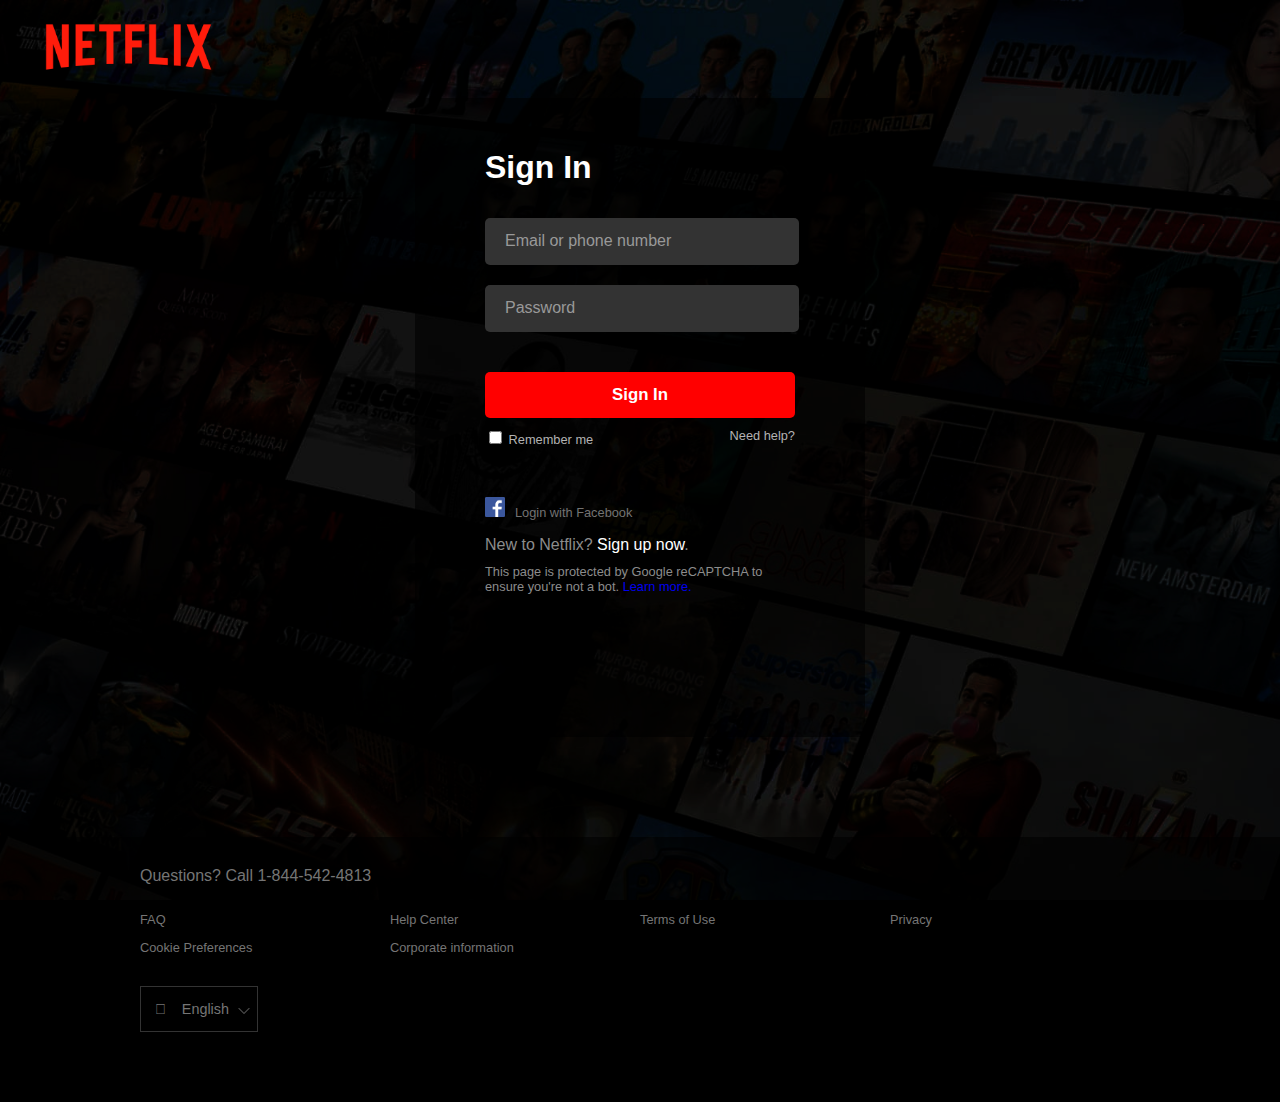
<file: static/assets/login/index.html>
<!DOCTYPE html>
<html lang="en">
<head>
    <meta charset="UTF-8">
    <meta http-equiv="X-UA-Compatible" content="IE=edge">
    <meta name="viewport" content="width=device-width, initial-scale=1.0">
    <link rel="stylesheet" href="https://cdnjs.cloudflare.com/ajax/libs/font-awesome/5.15.3/css/all.min.css" integrity="sha512-iBBXm8fW90+nuLcSKlbmrPcLa0OT92xO1BIsZ+ywDWZCvqsWgccV3gFoRBv0z+8dLJgyAHIhR35VZc2oM/gI1w==" crossorigin="anonymous" />
    <link rel="stylesheet" href="style/style.css">
    <link rel="icon" href="img/logo.png">
    <title>Netflix</title>
    
</head>
<body>
    <div class="upper">
        <div class="logo">
            <a href="#">
                <img src="img/Netflix-Logo.png" class="img-logo"/>
            </a>
        </div>
        <div class="login-div">
            <form class="login">
                <h1>Sign In</h1>
                <div class="input-text">
                    <input type="text" id="inputEmail" name="email" placeholder="Email or phone number" onfocus="inputOnFocus(this)" onblur="inputOnBlur(this)"/>
                    <div class="warning-input" id="warningEmail">
                        Please enter a valid email or phone number.
                    </div>
                </div>
                
                <div class="input-text">
                    <input type="password" id="inputPassword" name="password" placeholder="Password" onfocus="inputOnFocus(this)" onblur="inputOnBlur(this)"/>
                    <div class="warning-input" id="warningPassword">
                        Your password must contain between 4 and 60 characters.
                    </div>
                </div>
                
                <div>
                    <button class="signin-button">Sign In</button>
                </div>
                <div class="remember-flex">
                    <div>
                        <input type="checkbox">
                        <label class="color_text">Remember me</label>
                    </div>
                    <div class="help">
                        <a class="color_text" href="#">Need help?</a>
                    </div>
                </div>
                <div class="login-face">
                    <img src="img/fb-icon.png" height="20"/><a href="#" class="color_link log_face">Login with Facebook</a>
                </div>
                <div class="new-members">
                    New to Netflix? <a href="#" class="signup-link">Sign up now</a>.
                </div>
                <div class="protection color_link help">
                    This page is protected by Google reCAPTCHA to ensure you're not a bot. <a href="#">Learn more.</a>
                </div>
            </form>
        </div>
    </div>
    <div class="bottom">
        <div class="bottom-width">
            Questions? Call <a href="tel:1-844-542-4813" class="tel-link">1-844-542-4813</a>
            <div>
                <ul class="bottom-flex">
                    <li class="list-bottom">
                        <a href="#" class="link-bottom">
                            FAQ
                        </a>
                    </li>
                    <li class="list-bottom">
                        <a href="#" class="link-bottom">
                            Help Center
                        </a>
                    </li>
                    <li class="list-bottom">
                        <a href="#" class="link-bottom">
                            Terms of Use
                        </a>
                    </li>
                    <li class="list-bottom">
                        <a href="#" class="link-bottom">
                            Privacy
                        </a>
                    </li>
                    <li class="list-bottom">
                        <a href="#" class="link-bottom">
                            Cookie Preferences
                        </a>
                    </li>
                    <li class="list-bottom">
                        <a href="#" class="link-bottom">
                            Corporate information
                        </a>
                    </li>
                </ul>
            </div>
            <div>
                <select class="fa select-language">
                    <option> &#xf0ac; &nbsp;&nbsp;&nbsp;English</option>
                    <option> &#xf0ac; &nbsp;&nbsp;&nbsp;Fran&ccedil;ais</option>
                </select>
            </div>
        </div>
    </div>
    <script src="js/script.js"></script>
</body>
</html>
</file>
<file: static/assets/login/style/style.css>
body{
    margin: 0;
    padding: 0;
    background: url("../img/background.jpg") no-repeat center center fixed; 
    
    background-color: rgb(0, 0, 0);
    -webkit-background-size: cover;
    -moz-background-size: cover;
    -o-background-size: cover;
    background-size: cover;
    font-family: 'Helvetica Neue',Helvetica,Arial,sans-serif;
}

.img-logo{
    height: 94px;
    margin-left: 45px;
}

.upper{
    background-color: rgba(0, 0, 0, 0.6);
    padding-bottom: 100px;
}

.bottom{
    background-color: rgba(0, 0, 0, 0.85);
    color: #757575;
    
}

.bottom-width{
    max-width: 1000px;
    margin: 0 auto;
    padding: 30px;
}

.bottom-flex{
    display: flex;
    flex-wrap: wrap;
    padding: 15px 0 0 0;
    margin-block-start: 0;
    margin-block-end: 0;
}

.bottom-flex li{
    list-style: none;
}

.list-bottom{
    width: 25%;
    margin-top: 10px;
}

.link-bottom{
    text-decoration: none;
    color: #757575;
    font-size: 0.8rem;
}

.link-bottom:hover{
    text-decoration: underline;
    
}

.login{
    margin: 0 auto;
    width: 310px;
    background-color: rgba(0, 0, 0, 0.6);
    border-radius: 5px;
    padding: 30px 70px 143px 70px;
}

.login h1{
    color: white;
    padding-bottom: 10px;
}

.input-text{
    margin-bottom: 20px;
}

.input-text input{
    width: 100%;
    height: 45px;
    background-color: #333;
    color: white;
    border-radius:5px;
    border: none;
    outline: transparent;
    text-indent: 18px;
}

.input-text input::-webkit-input-placeholder {
    font-size: 1rem;
    color: #999;
}

.input-text input::-moz-placeholder {
    font-size: 1rem;
    color: #999;
    text-indent: 40px;
}

.signin-button{
    margin-top: 20px;
    width: 100%;
    padding: 13px;
    border-radius: 5px;
    background-color: red;
    color:white;
    border:none;
    font-weight: bold;
    font-size: 1.05rem;
    cursor: pointer;
}

.remember-flex{
    display: flex;
    justify-content: space-between;
    margin-top: 10px;
    font-size: 0.8rem;
}

.color_text{
    color: #b3b3b3;
}

.color_link{
    color: #737373;
}

.signup-link{
    color: white;
    text-decoration: none;
}

.warning-input{
    display: none;
    color:#e87c03;
    margin-top: 0;
    font-size: 0.8rem;
    margin-top: 6px;
}

.signup-link:hover{
    text-decoration: underline;
}

.face_icon{
    color: #3b5998;
    margin-right: 6px;
    font-size: 20px;
}

.log_face{
    text-decoration: none;
    margin-left: 10px;
    font-size: 0.8rem;
}

.login-face{
    margin: 50px 0 15px 0;
    vertical-align: middle;
    color: #8c8c8c;
}

.new-members{
    margin-bottom: 10px;
    color: #8c8c8c;
}

.help a{
    text-decoration: none;
}
.help a:hover{
    text-decoration: underline;
}

.protection{
    font-size: 0.8rem;
    color: #8c8c8c;
}

.protection a{
    text-decoration: none;
}

.protection a:hover{
    text-decoration: underline;
}

.tel-link{
    text-decoration: none;
    color: #757575;
}

.tel-link:hover{
    text-decoration: underline;
}

.select-language{
    -webkit-appearance: none;
    -moz-appearance: none;
    background: url("[data-uri]");
    background-size: 12px;
    background-position-x: calc(100% - 7px);
    background-position-y: calc(100% - 14px);
    background-repeat: no-repeat;
    background-color: #000;
    color:#757575;
    padding: 14px 20px 14px 14px;
    margin: 30px 0 40px 0;
    font-size: 0.9rem;
    min-height: 40px;
    border: 1px solid #333;
}

.select-language option{
    padding-left: 10px; 
}

@media screen and (max-width: 740px){
    body{
        background: black;
    }

    .img-logo {
        margin-left: 22px;
    }

    .login{
        padding: 0 10px 0 10px;
        width: 100%;
    }

    .login-div{
        width: 90%;
        margin: 0 auto;
    }

    .bottom {
        border-top: 1px solid #737373;
    }

    .upper{
        padding-bottom: 93px;
    }

    .list-bottom{
        width: 33%;
    }
}

@media screen and (max-width: 500px){
    .list-bottom{
        width: 50%;
    }
}
</file>
